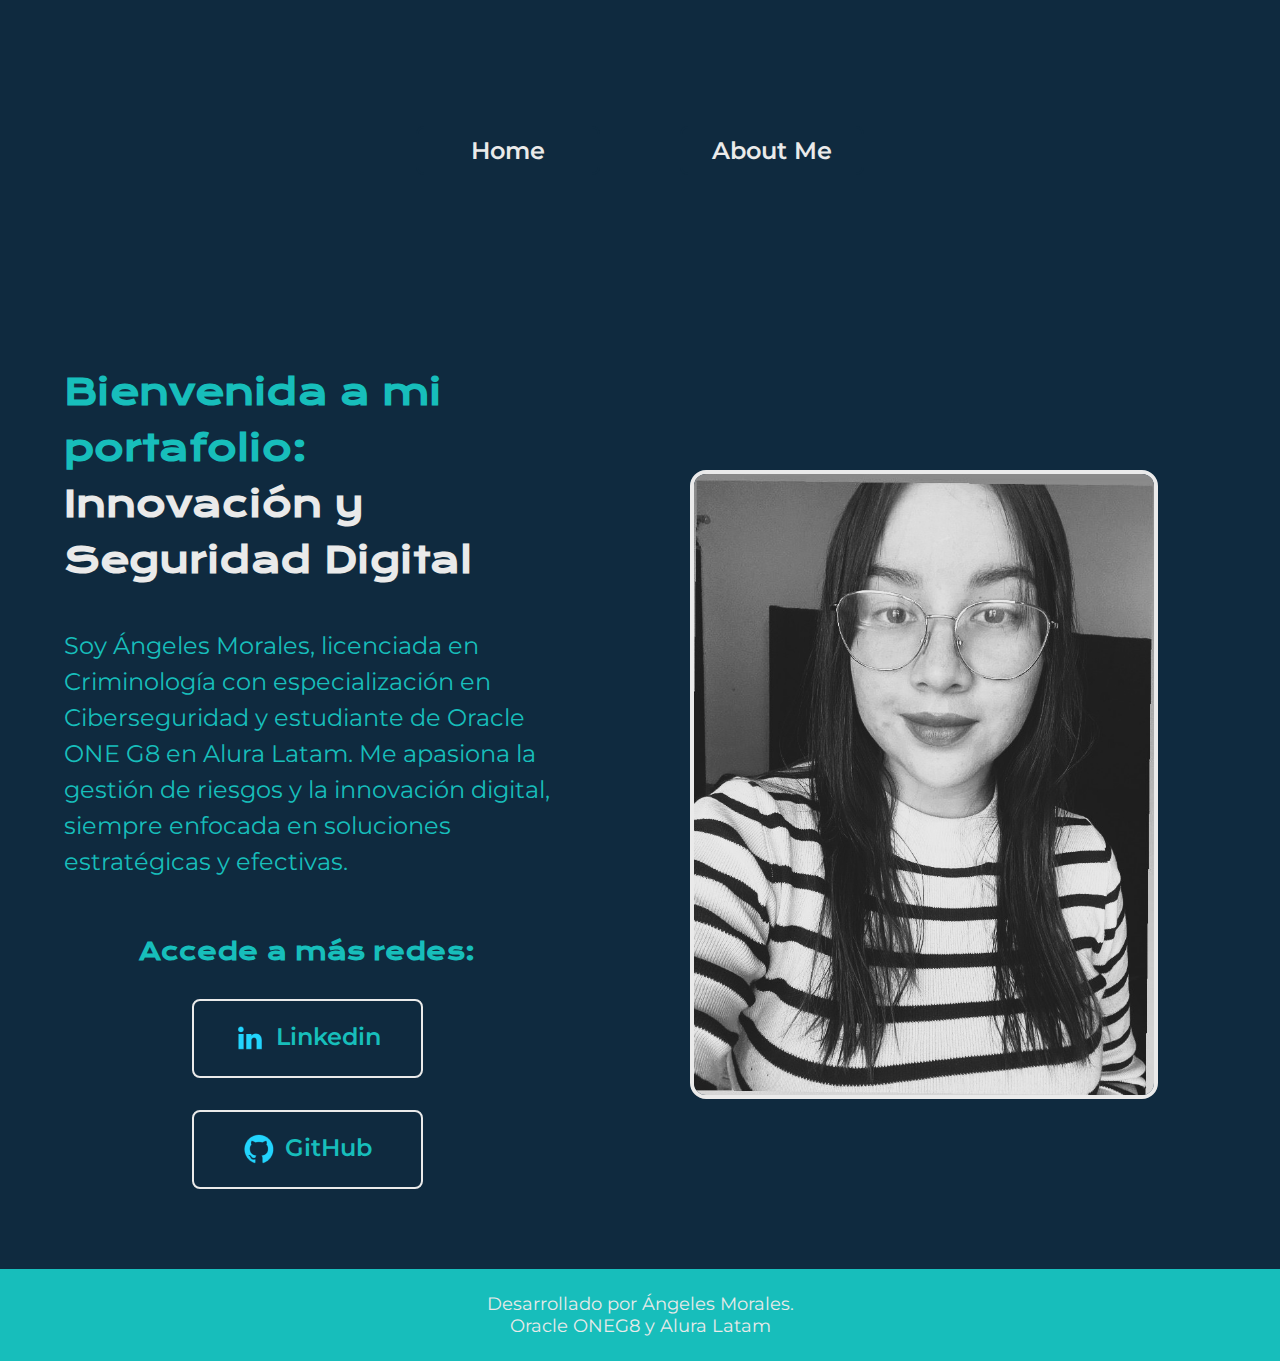
<file: index.html>
<!DOCTYPE html>
<html lang="es-mx">
<head>
    <meta charset="UTF-8">
    <meta name="viewport" content="width=device-width, initial-scale=1.0">
<title>Portafolio de Angeles</title> 
<link rel="stylesheet" href="./style/style.css" >
</head>
<body>
    <header class="header">
        <nav class="header_menu">
            <a class="header_menu_boton" href="index.html">Home</a>
            <a class="header_menu_boton" href="about.html">About Me</a>
        </nav>
    </header>
    <main class="presentacion">
        <!--definir secciones-->
        <section class="presentacion_contenido"> 
                <h1 class="presentacion_contenido_titulo">
                    Bienvenida a mi portafolio: <strong class="titulo-destacado">Innovación y Seguridad Digital</strong> 
                </h1>
                <p class="presentacion_contenido_texto">
                    Soy Ángeles Morales, licenciada en Criminología con especialización en Ciberseguridad y estudiante de Oracle ONE G8 en Alura Latam. 
                    Me apasiona la gestión de riesgos y la innovación digital, siempre enfocada en soluciones estratégicas y efectivas.
                </p>
            <div class="presentacion_enlaces"> 
                <h2 class="presentacion__enlaces_subtitulo">Accede a más redes:</h2>
                <a class="presentacion__enlaces_link"  href="https://www.linkedin.com/in/angeles-morales-ab0a7828a/">
                    <img src="img/linkedin.png" alt="logo linkedin">
                    Linkedin</a>
                <a class="presentacion__enlaces_link"  href="https://github.com/angelesGladin">
                    <img src="img/github.png" alt="logo github">
                    GitHub</a>
            </div>
        </section>
        
        <img class="imagen" src="img/fotoportafolio.jpg" alt="Imagen de Angeles">
    
    </main>
    
    <footer class=footer>
        <p>
            Desarrollado por Ángeles Morales. </br>
            Oracle ONEG8 y Alura Latam
        </p>
    </footer>

</body>
</html>
</file>
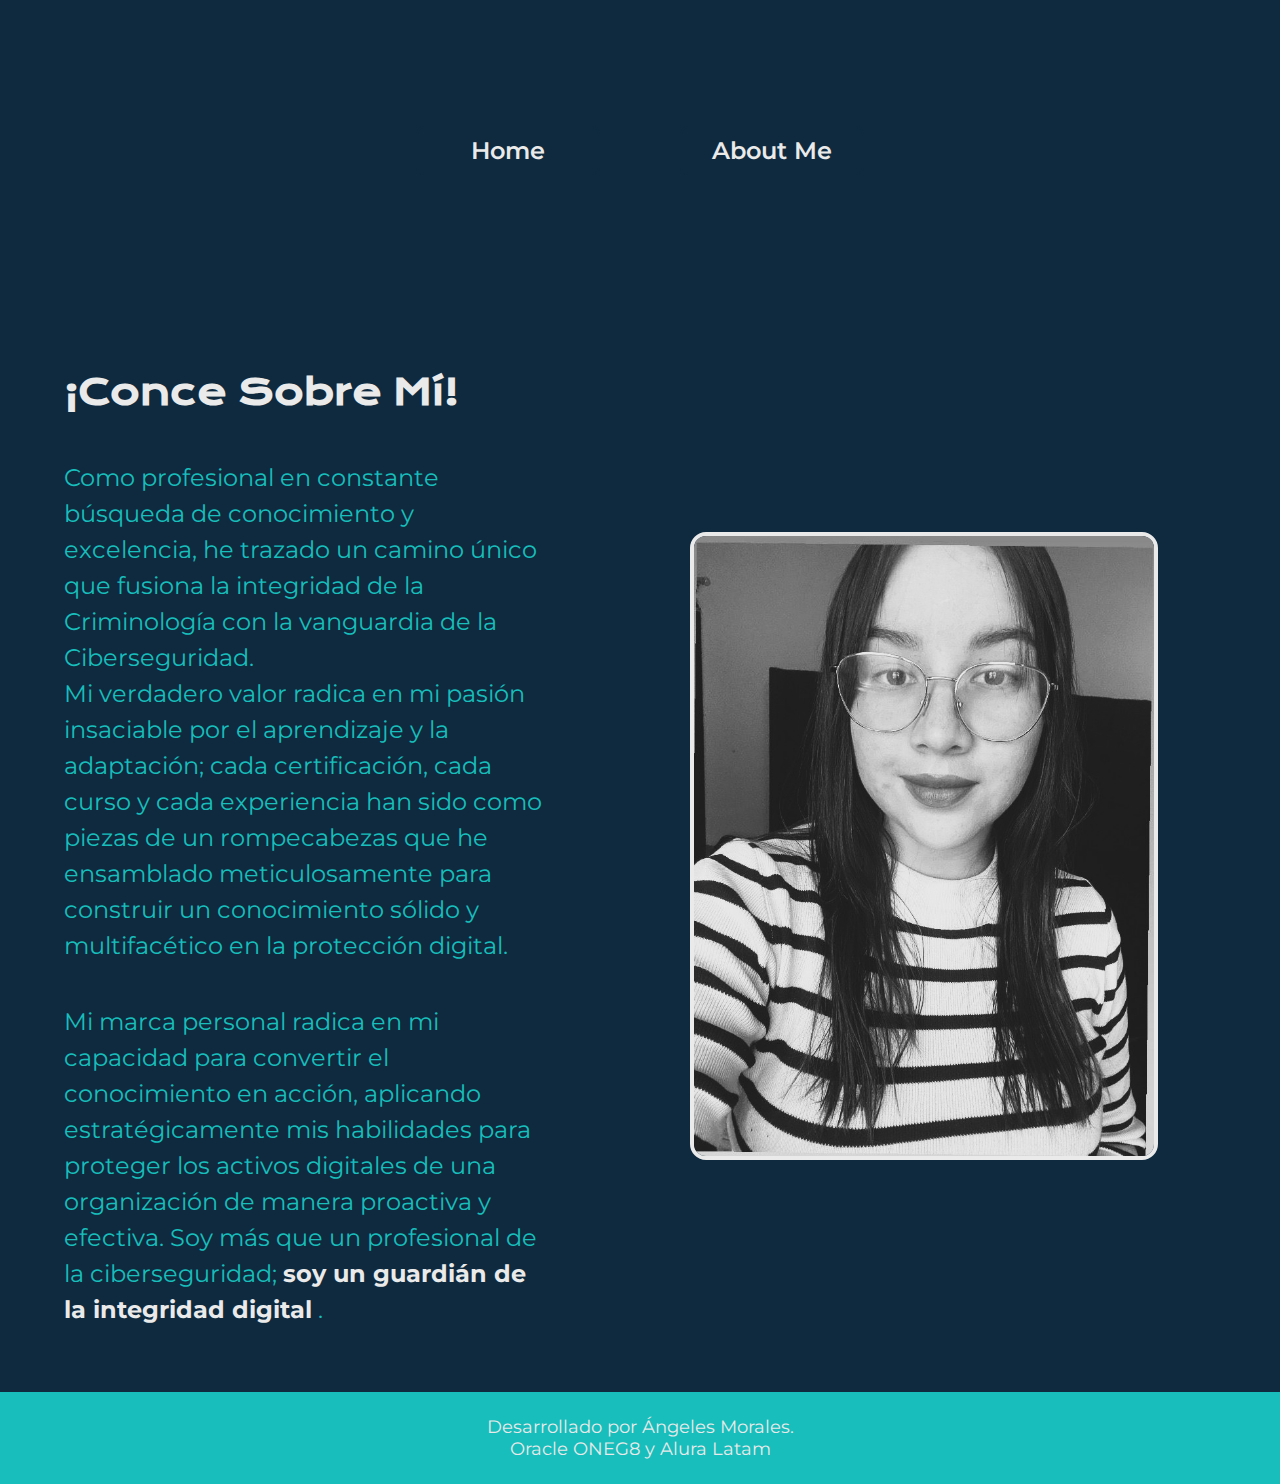
<file: about.html>
<!DOCTYPE html>
<html lang="es-mx">
<head>
    <meta charset="UTF-8">
    <meta name="viewport" content="width=device-width, initial-scale=1.0">
    <title>Sobre Mí</title>
    <link rel="stylesheet" href="./style/style.css">
</head>
<body>
    <header class="header">
        <nav class="header_menu">
            <a class="header_menu_boton" href="index.html">Home</a>
            <a class="header_menu_boton" href="about.html">About Me</a>
        </nav>
    </header>
    
    <main class="presentacion">
        <section class="presentacion_contenido"> 
            <h1 class="presentacion_contenido_titulo"> <strong class="titulo-destacado"> ¡Conce Sobre Mí! </strong> </h1>
            <p class="presentacion_contenido_texto">
                Como profesional en constante búsqueda de conocimiento y excelencia, he trazado un camino único que fusiona la integridad de la Criminología con la vanguardia de la Ciberseguridad. </br>
                Mi verdadero valor radica en mi pasión insaciable por el aprendizaje y la adaptación; cada certificación, cada curso y cada experiencia han sido como piezas de un rompecabezas que he ensamblado meticulosamente para construir un conocimiento sólido y multifacético en la protección digital. 
            </p>
            <p class="presentacion_contenido_texto"> 
                Mi marca personal radica en mi capacidad para convertir el conocimiento en acción, aplicando estratégicamente mis habilidades para proteger los activos digitales de una organización de manera proactiva y efectiva. Soy más que un profesional de la ciberseguridad; <strong class="titulo-destacado"> soy un guardián de la integridad digital</strong> .
        </section>
        <img class="imagen" src="img/fotoportafolio.jpg" alt="Imagen de Angeles">
    </main>
    
    <footer class=footer>
        <p>
            Desarrollado por Ángeles Morales. </br>
            Oracle ONEG8 y Alura Latam
        </p>
    </footer>
</body>
</html>
</file>
<file: style/style.css>
@import url('https://fonts.googleapis.com/css2?family=Krona+One&family=Montserrat:ital,wght@0,100..900;1,100..900&display=swap');

/*declaracion de variables*/
:root{
  --color-primario: #0F2A3F;
  --color-secundario: #17BEBB;
  --color-terciario: #EAEAEA;
  --color-hover: #272727;

  --fuente-montserrat: "Montserrat", sans serif;
  --fuente-krona: "Krona One", sans serif
}
/*cambio de margenes predefinidos*/
*{ 
  padding: 0;
  margin: 0;
}

body{
  background-color: var(--color-primario);
  color: var(--color-secundario);
  box-sizing: border-box;
  width: 100%;
}

/*muestra imagen de fondo header*/
.header{
  background-image: url('https://conecta.tec.mx/sites/default/files/styles/header_full/public/2021-08/ciberseguridad-tec-de-monterrey.jpg.webp?itok=W-r5RhYK');
  background-size: cover;
  background-position: center;
  background-repeat: no-repeat;
  width: auto;
}
/*acomodo de los elementos del NAV*/
.header_menu{
  display: flex;
  justify-content: center;
  flex-direction: row;
  align-items: center;
  height: 18.75rem;
  gap: 5rem;
  
}

/*diseño primer elemento link del nav*/
.header_menu_boton{
  display: flex;
  justify-content: center;
  font-family: var(--fuente-montserrat); 
  border: 0.125rem solid var(--color-primario);
  width: 11.25rem;
  text-align: center;
  border-radius: 0.5rem;
  background-color: var(--color-primario);
  font-size: 1.5rem;
  font-weight: 600;
  padding: 0.5rem 0;
  text-decoration: none;
  color: var(--color-terciario);
}


.header_menu_boton:hover{
  background-color: var(--color-hover);
  transform: scale(1.1);
}

/* class del main*/
.presentacion{
  display: flex;
  align-items: center;
  padding: 5% 5%;
  justify-content: space-between;
  gap: 82px;
}

/*es el selector para definir sección */
.presentacion_contenido{
  width: 50%;
  display: flex;
  flex-direction: column;
  gap: 2.5rem;
}

.presentacion_contenido_titulo{
  font-family: var(--fuente-krona);
  font-size: 2.25rem;
  line-height: 3.5rem;
}

.titulo-destacado{
  color: var(--color-terciario);
}

.presentacion_contenido_texto{
  font-family: var(--fuente-montserrat);
  font-size: 1.5rem;
  line-height: 2.25rem;
  
}

/* vizualización del acomodo de los elementos que forman precentacion_enlaces*/
.presentacion_enlaces{
  display: flex;
  justify-content: space-between;
  flex-direction:column;
  align-items: center;
  top: 26.8rem;
  left: 0.3125rem;
  gap: 2rem;
  border-radius: 1rem;
  padding: 1rem;
}

/* vizualización de la letra del h2 enlace*/
.presentacion__enlaces_subtitulo{
  font-family: var(--fuente-krona);
  font-size: 1.5rem;
}

/* vizualización del diseño del botón del enlace*/
.presentacion__enlaces_link{
  display: flex;
  justify-content: center;
  text-align: center;
  font-family: var(--fuente-montserrat);
  width: 50%;
  border-radius: 0.5rem;
  font-size: 1.5rem;
  font-weight: 600;
  padding: 1.34rem 0;
  text-decoration: none;
  color: var(--color-secundario);
  border: 0.125rem solid var(--color-terciario);
  gap: 0.625rem;

}

.presentacion__enlaces_link:hover{
  background-color: var(--color-hover);
  transform: scale(1.1);
}

.imagen{
  width: 40%;
  border-radius: 1rem;  
  margin: 5%;
  border: 0.31rem solid var(--color-terciario);
}

.footer{
  background-color:var(--color-secundario);
  padding: 1.5rem;
  text-align: center;
  font-family: var(--fuente-montserrat);
  color: var(--color-terciario);
  font-size: 1.125rem;
  
}

@media (max-width: 1200px) {

  .presentacion{
    flex-direction: column-reverse;
    padding: 5%;
  }

  .presentacion_contenido{
    width: auto;
  }

  .header_menu_boton{
    width: auto;
  }
}
</file>
